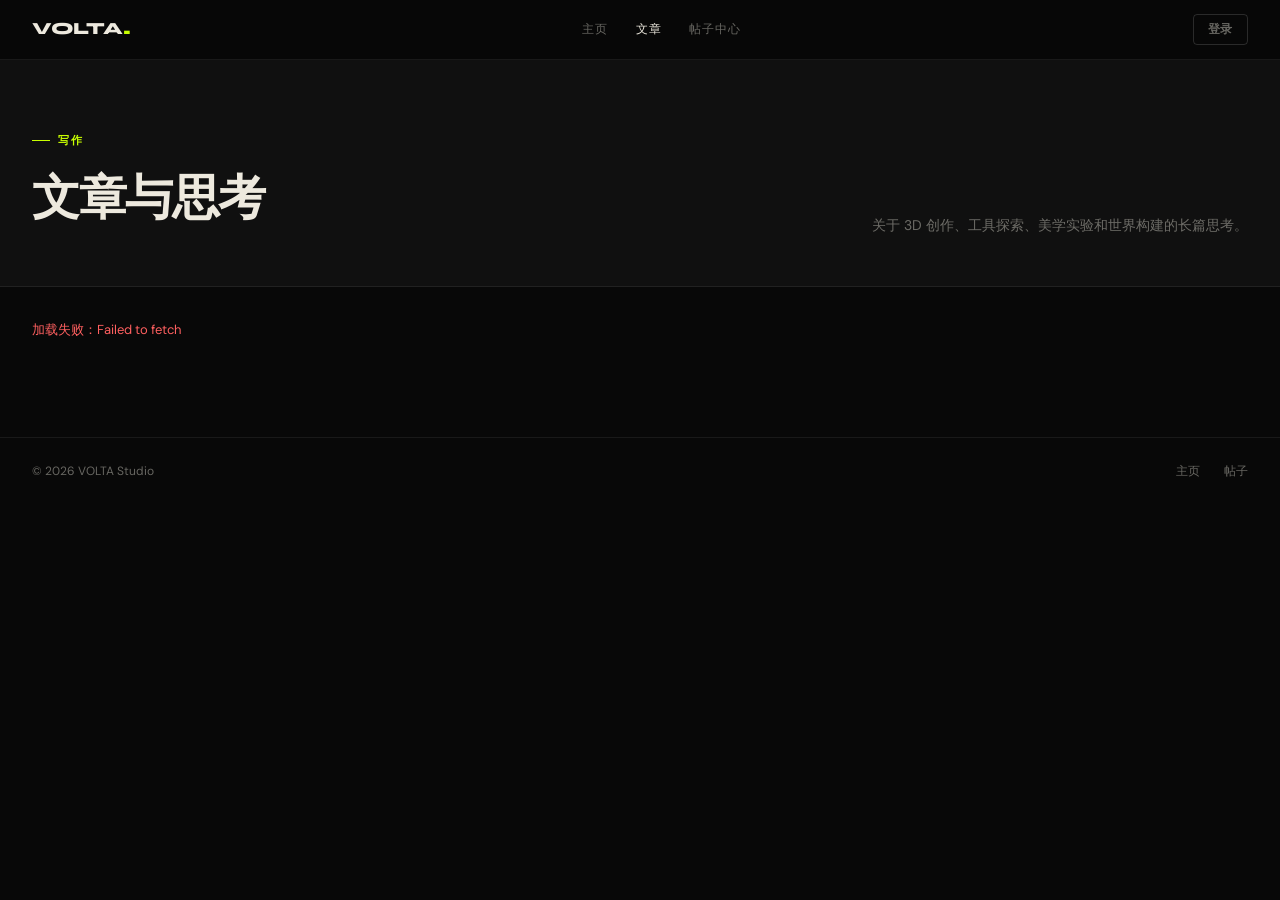
<file: article.html>
<!DOCTYPE html>
<html lang="zh">
<head>
<meta charset="UTF-8"><meta name="viewport" content="width=device-width,initial-scale=1.0">
<title>文章 · VOLTA</title>
<link rel="stylesheet" href="style.css">
<style>
body{padding-top:60px}
.art-header{max-width:760px;margin:0 auto;padding:3rem 2rem 2rem}
.art-header-meta{display:flex;align-items:center;gap:12px;flex-wrap:wrap;margin-bottom:1.5rem;font-size:12px;color:var(--muted)}
.art-header-title{font-family:var(--fh);font-size:clamp(2rem,5vw,3.5rem);font-weight:800;letter-spacing:-2px;line-height:1.05;margin-bottom:1rem}
.art-header-cover{max-width:1000px;margin:0 auto 0;padding:0 2rem}
.art-header-cover img{width:100%;height:auto;border-radius:var(--rl);display:block;max-height:500px;object-fit:cover}
.art-content{max-width:760px;margin:2.5rem auto 5rem;padding:0 2rem}

/* Editor mode */
.editor-bar{position:fixed;bottom:1.5rem;left:50%;transform:translateX(-50%);background:var(--bg2);border:1px solid var(--line2);border-radius:var(--rl);padding:.6rem 1rem;display:flex;align-items:center;gap:8px;z-index:100;box-shadow:0 8px 32px rgba(0,0,0,.5);white-space:nowrap}
.editor-bar-label{font-size:12px;color:var(--muted)}
.title-input{font-family:var(--fh);font-size:clamp(2rem,5vw,3.5rem);font-weight:800;letter-spacing:-2px;line-height:1.05;background:transparent;border:none;outline:none;color:var(--text);width:100%;border-bottom:1px solid var(--line);padding-bottom:.5rem;margin-bottom:1rem}
.title-input:focus{border-bottom-color:var(--acc)}
/* Tags edit */
.tags-edit{display:flex;align-items:center;gap:8px;flex-wrap:wrap}
/* Cover upload in editor */
.cover-upload{border:1px dashed var(--line2);border-radius:var(--rl);padding:1.5rem;text-align:center;cursor:pointer;transition:all .18s;color:var(--muted);font-size:13px;margin-bottom:1rem}
.cover-upload:hover{border-color:rgba(200,255,0,.4);background:rgba(200,255,0,.02)}
</style>
</head>
<body>
<nav class="nav">
  <a href="articles.html" class="nav-back">
    <svg viewBox="0 0 24 24" fill="none" stroke="currentColor" stroke-width="2"><path d="M19 12H5M12 19l-7-7 7-7"/></svg>
    文章列表
  </a>
  <div style="display:flex;align-items:center;gap:8px" id="navRight">
    <!-- populated by JS -->
  </div>
</nav>

<div id="pageContent" style="min-height:60vh">
  <div style="display:flex;align-items:center;justify-content:center;min-height:50vh;color:var(--muted);font-size:14px">加载中…</div>
</div>

<!-- Confirm -->
<div class="confirm-overlay" id="confirmOverlay">
  <div class="confirm-box">
    <div class="confirm-title" id="cTitle"></div>
    <p class="confirm-msg" id="cMsg"></p>
    <div class="confirm-actions">
      <button class="btn btn-ghost btn-sm" onclick="cResolve(false)">取消</button>
      <button class="btn btn-danger btn-sm" onclick="cResolve(true)">确认</button>
    </div>
  </div>
</div>

<script src="app.js"></script>
<script>
const params=new URLSearchParams(location.search);
const artId=params.get('id');
const editMode=params.get('edit')==='1'&&SB.isLoggedIn();
let _art=null;
let _blocks=[];   // working copy
let _coverFile=null;

initConfirm();

// ─────────────────────────────────────────────────────────────
// BLOCK EDITOR
// ─────────────────────────────────────────────────────────────
const BLOCK_TYPES=[
  {type:'paragraph',label:'段落'},
  {type:'heading1', label:'标题 H1'},
  {type:'heading2', label:'标题 H2'},
  {type:'heading3', label:'标题 H3'},
  {type:'quote',    label:'引用'},
  {type:'image',    label:'图片'},
  {type:'divider',  label:'分割线'},
];

function newBlock(type){
  return {id:Math.random().toString(36).slice(2),type,content:'',caption:''};
}

function renderEditor(){
  const art=_art;
  document.title=(art.title||'新文章')+' · 编辑 · VOLTA';

  // Nav right
  document.getElementById('navRight').innerHTML=`
    <select id="statusSel" class="fs" style="width:auto;font-size:12px;padding:5px 10px">
      <option value="draft" ${art.status==='draft'?'selected':''}>草稿</option>
      <option value="published" ${art.status==='published'?'selected':''}>已发布</option>
    </select>
    <button class="btn btn-ghost btn-sm" onclick="saveArticle(false)">保存</button>
    <button class="btn btn-acc btn-sm" onclick="saveArticle(true)">保存并预览</button>`;

  document.getElementById('pageContent').innerHTML=`
    <div class="art-header">
      <div class="art-header-meta">
        <span class="badge badge-draft" id="statusBadge">草稿</span>
        <span>${formatDate(art.created_at)}</span>
      </div>
      <input class="title-input" id="titleInput" value="${esc(art.title||'')}" placeholder="文章标题…" />
      <div class="tags-edit">
        <span style="font-size:11px;font-weight:600;letter-spacing:.1em;text-transform:uppercase;color:var(--muted)">标签</span>
        <input class="fi" id="tagsInput" value="${esc((art.tags||[]).join(', '))}" placeholder="标签（逗号分隔）" style="font-size:13px;padding:5px 10px;flex:1;min-width:0" />
      </div>
    </div>
    <div class="art-header-cover">
      ${art.cover_image?`<img id="coverPreview" src="${esc(art.cover_image)}" /><button class="btn btn-ghost btn-sm" style="margin-top:8px" onclick="removeCover()">移除封面图</button>`
        :`<div class="cover-upload" id="coverUpload" onclick="document.getElementById('coverInput').click()">点击上传封面图（可选）</div>`}
      <input type="file" id="coverInput" accept="image/*" style="display:none" onchange="setCover(this.files[0])" />
    </div>
    <div class="art-content">
      <div class="block-editor" id="blockEditor"></div>
      <div class="be-add-row" style="margin-top:16px">
        ${BLOCK_TYPES.map(t=>`<button class="be-add-btn" onclick="addBlock('${t.type}')">＋ ${t.label}</button>`).join('')}
      </div>
    </div>
    <div class="editor-bar">
      <span class="editor-bar-label">编辑模式</span>
      <button class="btn btn-ghost btn-sm" onclick="saveArticle(false)">保存草稿</button>
      <button class="btn btn-acc btn-sm" onclick="publishAndView()">发布 →</button>
    </div>`;

  renderBlocks();
}

function renderBlocks(){
  const el=document.getElementById('blockEditor');
  if(!el)return;
  el.innerHTML=_blocks.map((b,i)=>renderBlock(b,i)).join('');
  // Attach textarea auto-resize
  el.querySelectorAll('textarea.be-input').forEach(ta=>{
    ta.style.height='auto';
    ta.style.height=ta.scrollHeight+'px';
    ta.addEventListener('input',function(){this.style.height='auto';this.style.height=this.scrollHeight+'px';});
  });
}

function renderBlock(b,i){
  const controls=`
    <div class="be-controls">
      <button class="be-ctrl" onclick="moveBlock(${i},-1)" title="上移">↑</button>
      <button class="be-ctrl" onclick="moveBlock(${i},1)" title="下移">↓</button>
      <button class="be-ctrl danger" onclick="removeBlock(${i})" title="删除">✕</button>
    </div>`;
  if(b.type==='divider') return `<div class="be-block"><div class="be-divider-line"></div>${controls}</div>`;
  if(b.type==='image'){
    const imgEl=b.url
      ?`<div><img src="${esc(b.url)}" /><button class="btn btn-ghost btn-sm" style="margin-top:6px;font-size:11px" onclick="removeBlockImage(${i})">移除图片</button></div>`
      :`<div class="be-image-upload" onclick="document.getElementById('bi-${b.id}').click()">点击上传图片<br/><input type="file" id="bi-${b.id}" accept="image/*" style="display:none" onchange="uploadBlockImage(${i},this.files[0])" /></div>`;
    return `<div class="be-block">
      ${controls}
      <div class="be-image-block">
        ${imgEl}
        <input class="be-caption" value="${esc(b.caption||'')}" placeholder="图注（可选）" oninput="_blocks[${i}].caption=this.value" />
      </div>
    </div>`;
  }
  const cls={heading1:'h1',heading2:'h2',heading3:'h3',quote:'quote',paragraph:''}[b.type]||'';
  return `<div class="be-block">
    ${controls}
    <div class="be-input-wrap">
      <textarea class="be-input ${cls}" placeholder="${placeholderFor(b.type)}"
        oninput="_blocks[${i}].content=this.value;this.style.height='auto';this.style.height=this.scrollHeight+'px'"
        >${esc(b.content||'')}</textarea>
    </div>
  </div>`;
}

function placeholderFor(t){
  return {heading1:'大标题',heading2:'二级标题',heading3:'小标题',quote:'引用文字…',paragraph:'写点什么…'}[t]||'';
}

function addBlock(type){
  _blocks.push(newBlock(type));
  renderBlocks();
  // scroll to bottom
  const ed=document.getElementById('blockEditor');
  if(ed)ed.lastElementChild?.scrollIntoView({behavior:'smooth',block:'center'});
}
function removeBlock(i){ _blocks.splice(i,1); renderBlocks(); }
function moveBlock(i,d){
  const j=i+d;
  if(j<0||j>=_blocks.length)return;
  [_blocks[i],_blocks[j]]=[_blocks[j],_blocks[i]];
  renderBlocks();
}
function removeBlockImage(i){ _blocks[i].url=''; renderBlocks(); }
async function uploadBlockImage(i,file){
  if(!file)return;
  try{
    const url=await uploadImage(file);
    _blocks[i].url=url;
    renderBlocks();
    toast('图片已上传 ✓');
  }catch(e){toast('上传失败：'+e.message,'err');}
}

function setCover(file){
  _coverFile=file;
  const url=URL.createObjectURL(file);
  const wrap=document.querySelector('.art-header-cover');
  if(wrap) wrap.innerHTML=`<img id="coverPreview" src="${url}" /><button class="btn btn-ghost btn-sm" style="margin-top:8px" onclick="removeCover()">移除封面图</button>`;
}
function removeCover(){
  _coverFile=null;
  _art.cover_image=null;
  const wrap=document.querySelector('.art-header-cover');
  if(wrap) wrap.innerHTML=`<div class="cover-upload" id="coverUpload" onclick="document.getElementById('coverInput').click()">点击上传封面图（可选）</div><input type="file" id="coverInput" accept="image/*" style="display:none" onchange="setCover(this.files[0])" />`;
}

async function saveArticle(andView=false){
  const title=document.getElementById('titleInput')?.value.trim()||'';
  const tags=document.getElementById('tagsInput')?.value.split(/[,，]/).map(t=>t.trim()).filter(Boolean)||[];
  const status=document.getElementById('statusSel')?.value||'draft';
  let cover_image=_art.cover_image||null;
  if(_coverFile){
    try{cover_image=await uploadImage(_coverFile);_coverFile=null;}
    catch(e){toast('封面上传失败','err');}
  }
  try{
    await SB.updateArticle(artId,{title,tags,blocks:_blocks,status,cover_image});
    _art={..._art,title,tags,blocks:_blocks,status,cover_image};
    toast('已保存 ✓');
    document.title=(title||'无标题')+' · VOLTA';
    const badge=document.getElementById('statusBadge');
    if(badge){badge.textContent=status==='published'?'已发布':'草稿';badge.className='badge '+(status==='published'?'badge-pub':'badge-draft');}
    if(andView) location.href=`article.html?id=${artId}`;
  }catch(e){toast('保存失败：'+e.message,'err');}
}
async function publishAndView(){
  document.getElementById('statusSel').value='published';
  await saveArticle(true);
}

// ─────────────────────────────────────────────────────────────
// READER
// ─────────────────────────────────────────────────────────────
function renderReader(){
  const art=_art;
  document.title=(art.title||'文章')+' · VOLTA';
  const isAuth=SB.isLoggedIn();

  document.getElementById('navRight').innerHTML=isAuth?`
    <a href="article.html?id=${artId}&edit=1" class="btn btn-ghost btn-sm">编辑</a>
    <button class="btn btn-danger btn-sm" onclick="deleteThis()">删除</button>`:'';

  const blocks=art.blocks||[];
  const bodyHtml=blocks.map(b=>{
    if(b.type==='heading1')  return `<h1>${esc(b.content)}</h1>`;
    if(b.type==='heading2')  return `<h2>${esc(b.content)}</h2>`;
    if(b.type==='heading3')  return `<h3>${esc(b.content)}</h3>`;
    if(b.type==='paragraph') return b.content?`<p>${esc(b.content)}</p>`:'';
    if(b.type==='quote')     return `<blockquote><p>${esc(b.content)}</p></blockquote>`;
    if(b.type==='divider')   return `<hr>`;
    if(b.type==='image'&&b.url) return `<figure><img src="${esc(b.url)}" loading="lazy" />${b.caption?`<figcaption>${esc(b.caption)}</figcaption>`:''}</figure>`;
    return '';
  }).join('');

  document.getElementById('pageContent').innerHTML=`
    <div class="art-header">
      <div class="art-header-meta">
        <span>${formatDate(art.created_at)}</span>
        ${art.status==='draft'?'<span class="badge badge-draft">草稿</span>':''}
        ${(art.tags||[]).map(t=>`<span class="tag">${esc(t)}</span>`).join('')}
      </div>
      <h1 class="art-header-title">${esc(art.title)}</h1>
    </div>
    ${art.cover_image?`<div class="art-header-cover"><img src="${esc(art.cover_image)}" /></div>`:''}
    <div class="art-content article-body">${bodyHtml}</div>`;

  // Footer
  const foot=document.createElement('footer');
  foot.className='footer';foot.style.marginTop='4rem';
  foot.innerHTML=`<span class="footer-copy">© 2026 VOLTA Studio</span>
    <nav class="footer-links"><a href="articles.html">← 所有文章</a></nav>`;
  document.body.appendChild(foot);
}

async function deleteThis(){
  const ok=await confirm2('删除文章','确定删除这篇文章？此操作不可撤销。');
  if(!ok)return;
  try{await SB.deleteArticle(artId);location.href='articles.html';}
  catch(e){toast('删除失败','err');}
}

// ─────────────────────────────────────────────────────────────
// INIT
// ─────────────────────────────────────────────────────────────
async function init(){
  if(!artId){location.href='articles.html';return;}
  try{
    _art=await SB.getArticle(artId);
    if(!_art){document.getElementById('pageContent').innerHTML='<div style="padding:4rem;text-align:center;color:var(--muted)">文章未找到 <a href="articles.html" style="color:var(--acc)">返回列表</a></div>';return;}
    _blocks=Array.isArray(_art.blocks)?_art.blocks:[];
    if(editMode) renderEditor();
    else renderReader();
  }catch(e){
    document.getElementById('pageContent').innerHTML=`<div style="padding:4rem;text-align:center;color:#ff6060">加载失败：${e.message}</div>`;
  }
}
init();
</script>
</body>
</html>
</file>
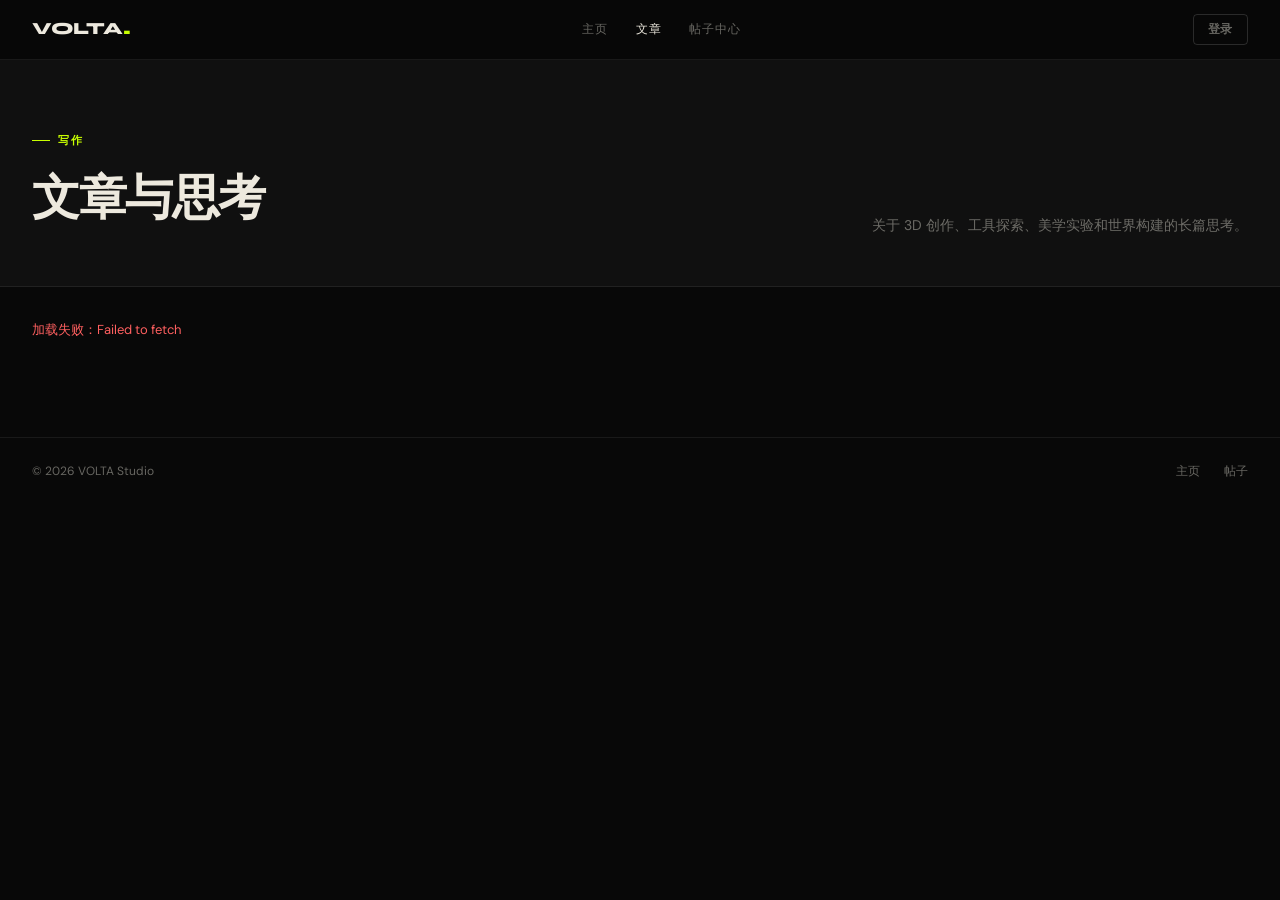
<file: articles.html>
<!DOCTYPE html>
<html lang="zh">
<head>
<meta charset="UTF-8"><meta name="viewport" content="width=device-width,initial-scale=1.0">
<title>文章 · VOLTA</title>
<link rel="stylesheet" href="style.css">
<style>
body{padding-top:60px}
.page-hero{padding:4rem 2rem 3rem;border-bottom:1px solid var(--line);background:var(--bg2)}
.page-hero-inner{max-width:1280px;margin:0 auto;display:flex;align-items:flex-end;justify-content:space-between;flex-wrap:wrap;gap:1.5rem}
.featured{max-width:1280px;margin:0 auto;padding:3rem 2rem 1rem}
.featured-label{font-size:11px;font-weight:600;letter-spacing:.2em;text-transform:uppercase;color:var(--acc);display:flex;align-items:center;gap:8px;margin-bottom:1.5rem}
.featured-label::before{content:'';width:18px;height:1px;background:currentColor}
.featured-card{display:grid;grid-template-columns:1fr 1fr;gap:0;border-radius:var(--rl);overflow:hidden;border:1px solid var(--line);text-decoration:none;color:inherit;transition:border-color .22s,transform .22s}
.featured-card:hover{border-color:var(--line2);transform:translateY(-2px)}
.featured-img{aspect-ratio:16/9;overflow:hidden;background:var(--bg3)}
.featured-img img{width:100%;height:100%;object-fit:cover}
.featured-img-ph{width:100%;height:100%;display:flex;align-items:center;justify-content:center}
.featured-img-ph svg{opacity:.08}
.featured-body{background:var(--bg2);padding:2rem;display:flex;flex-direction:column;justify-content:flex-end;gap:1rem}
.featured-title{font-family:var(--fh);font-size:clamp(1.4rem,2.5vw,2rem);font-weight:800;letter-spacing:-1px;line-height:1.15}
.featured-excerpt{font-size:14px;color:var(--muted);line-height:1.75}
.featured-meta{font-size:11px;color:var(--muted);display:flex;gap:12px}
.article-grid{max-width:1280px;margin:0 auto;padding:2rem;display:grid;grid-template-columns:repeat(auto-fill,minmax(280px,1fr));gap:18px}
/* Auth article actions */
.art-card{position:relative}
.art-card-actions{position:absolute;top:8px;right:8px;display:none;gap:6px;z-index:3}
body.is-auth .art-card:hover .art-card-actions{display:flex}
@media(max-width:700px){.featured-card{grid-template-columns:1fr}.featured-img{aspect-ratio:16/9}}
</style>
</head>
<body>
<nav class="nav">
  <a href="index.html" class="nav-logo">VOLTA<span class="dot">.</span></a>
  <div class="nav-links">
    <a href="index.html">主页</a>
    <a href="articles.html" class="active">文章</a>
    <a href="posts.html">帖子中心</a>
  </div>
  <div style="display:flex;align-items:center;gap:10px">
    <button class="btn btn-acc btn-sm auth-only" onclick="newArticle()">+ 写文章</button>
    <button class="nav-login-btn" id="authBtn" onclick="onAuthClick()">登录</button>
  </div>
</nav>

<div class="page-hero">
  <div class="page-hero-inner">
    <div>
      <div class="sh-label">写作</div>
      <h1 style="font-family:var(--fh);font-size:clamp(2rem,4vw,3rem);font-weight:800;letter-spacing:-1.5px">文章与思考</h1>
    </div>
    <p style="font-size:14px;color:var(--muted);max-width:380px;line-height:1.8">关于 3D 创作、工具探索、美学实验和世界构建的长篇思考。</p>
  </div>
</div>

<div class="featured" id="featured" style="display:none"></div>
<div class="article-grid" id="articleGrid">
  <div class="skeleton" style="height:300px;border-radius:10px"></div>
  <div class="skeleton" style="height:300px;border-radius:10px"></div>
  <div class="skeleton" style="height:300px;border-radius:10px"></div>
</div>

<!-- Login Modal -->
<div class="modal-overlay" id="loginModal">
  <div class="modal" style="max-width:380px">
    <div class="modal-head"><span class="modal-title">登录</span><button class="modal-close" onclick="closeModal('loginModal')">✕</button></div>
    <div class="fg"><label class="fl">邮箱</label><input class="fi" id="loginEmail" type="email" /></div>
    <div class="fg"><label class="fl">密码</label><input class="fi" id="loginPwd" type="password" /></div>
    <div id="loginErr" style="font-size:13px;color:#ff6060;display:none;margin-bottom:.5rem"></div>
    <div class="modal-foot">
      <button class="btn btn-ghost btn-sm" onclick="closeModal('loginModal')">取消</button>
      <button class="btn btn-acc btn-sm" id="loginBtn" onclick="doLogin()">登录</button>
    </div>
  </div>
</div>

<!-- Confirm -->
<div class="confirm-overlay" id="confirmOverlay">
  <div class="confirm-box">
    <div class="confirm-title" id="cTitle"></div>
    <p class="confirm-msg" id="cMsg"></p>
    <div class="confirm-actions">
      <button class="btn btn-ghost btn-sm" onclick="cResolve(false)">取消</button>
      <button class="btn btn-danger btn-sm" onclick="cResolve(true)">删除</button>
    </div>
  </div>
</div>

<footer class="footer" style="margin-top:4rem">
  <span class="footer-copy">© 2026 VOLTA Studio</span>
  <nav class="footer-links"><a href="index.html">主页</a><a href="posts.html">帖子</a></nav>
</footer>

<script src="app.js"></script>
<script>
function closeModal(id){document.getElementById(id).classList.remove('open')}
function openModal(id){document.getElementById(id).classList.add('open')}
document.getElementById('loginModal').addEventListener('click',e=>{if(e.target.id==='loginModal')closeModal('loginModal')});
initConfirm();
applyAuthUI();
document.getElementById('authBtn').textContent=SB.isLoggedIn()?'登出':'登录';

function onAuthClick(){
  if(SB.isLoggedIn()){SB.signOut();applyAuthUI();document.getElementById('authBtn').textContent='登录';toast('已登出');load();}
  else openModal('loginModal');
}
async function doLogin(){
  const btn=document.getElementById('loginBtn'),errEl=document.getElementById('loginErr');
  const email=document.getElementById('loginEmail').value.trim(),pwd=document.getElementById('loginPwd').value;
  errEl.style.display='none';
  if(!email||!pwd){errEl.textContent='请填写邮箱和密码';errEl.style.display='block';return;}
  btn.textContent='登录中…';btn.disabled=true;
  try{await SB.signIn(email,pwd);closeModal('loginModal');applyAuthUI();document.getElementById('authBtn').textContent='登出';toast('登录成功 ✓');load();}
  catch(e){errEl.textContent='邮箱或密码错误';errEl.style.display='block';}
  btn.textContent='登录';btn.disabled=false;
}
document.getElementById('loginPwd').addEventListener('keydown',e=>{if(e.key==='Enter')doLogin()});

function newArticle(){
  // 创建草稿文章，跳转到编辑页
  SB.addArticle({title:'新文章',blocks:[],status:'draft'}).then(art=>{
    if(art) location.href=`article.html?id=${art.id}&edit=1`;
  }).catch(e=>toast('创建失败：'+e.message,'err'));
}

function excerpt(blocks,len=120){
  for(const b of blocks){
    if(b.type==='paragraph'&&b.content){
      return b.content.length>len?b.content.slice(0,len)+'…':b.content;
    }
  }
  return '';
}

async function deleteArticle(id,e){
  e.preventDefault();e.stopPropagation();
  const ok=await confirm2('删除文章','确定删除这篇文章？此操作不可撤销。');
  if(!ok)return;
  try{await SB.deleteArticle(id);toast('已删除');load();}
  catch(e){toast('删除失败','err');}
}

async function load(){
  const isAuth=SB.isLoggedIn();
  const grid=document.getElementById('articleGrid');
  const featEl=document.getElementById('featured');
  try{
    const articles=await SB.getArticles(!isAuth);
    if(!articles.length){
      grid.innerHTML=`<div class="empty-state" style="grid-column:1/-1"><p>还没有发布文章${isAuth?'，点击「写文章」开始创作':''}</p></div>`;
      featEl.style.display='none';return;
    }
    // Featured = first article
    const [first,...rest]=articles;
    const fImg=first.cover_image;
    featEl.style.display='block';
    featEl.innerHTML=`
      <div class="featured-label">精选</div>
      <a class="featured-card" href="article.html?id=${first.id}">
        <div class="featured-img">${fImg?`<img src="${esc(fImg)}" loading="lazy">`:`<div class="featured-img-ph"><svg width="60" height="60" viewBox="0 0 24 24" fill="none" stroke="white" stroke-width="1"><rect x="3" y="3" width="18" height="18" rx="2"/><circle cx="8.5" cy="8.5" r="1.5"/><path d="M21 15l-5-5L5 21"/></svg></div>`}</div>
        <div class="featured-body">
          ${isAuth?`<div style="display:flex;gap:6px;margin-bottom:.5rem">
            <a href="article.html?id=${first.id}&edit=1" class="btn btn-ghost btn-sm" onclick="event.stopPropagation()">编辑</a>
            <button class="btn btn-danger btn-sm" onclick="deleteArticle('${first.id}',event)">删除</button>
          </div>`:''}
          <div class="featured-meta"><span>${formatDate(first.created_at)}</span>${first.status==='draft'?'<span class="badge badge-draft">草稿</span>':''}</div>
          <div class="featured-title">${esc(first.title)}</div>
          <p class="featured-excerpt">${esc(excerpt(first.blocks||[]))}</p>
          <div style="display:flex;gap:6px;flex-wrap:wrap">${(first.tags||[]).map(t=>`<span class="tag">${esc(t)}</span>`).join('')}</div>
        </div>
      </a>`;

    grid.innerHTML=rest.map(a=>{
      const ex=excerpt(a.blocks||[]);
      const cover=a.cover_image;
      return `<a class="art-card card" href="article.html?id=${a.id}" style="text-decoration:none;color:inherit;display:flex;flex-direction:column">
        ${isAuth?`<div class="art-card-actions" onclick="event.preventDefault();event.stopPropagation()">
          <a href="article.html?id=${a.id}&edit=1" class="btn btn-ghost btn-sm btn-icon" title="编辑">
            <svg width="12" height="12" viewBox="0 0 24 24" fill="none" stroke="currentColor" stroke-width="2"><path d="M11 4H4a2 2 0 0 0-2 2v14a2 2 0 0 0 2 2h14a2 2 0 0 0 2-2v-7"/><path d="M18.5 2.5a2.121 2.121 0 0 1 3 3L12 15l-4 1 1-4z"/></svg>
          </a>
          <button class="btn btn-danger btn-sm btn-icon" onclick="deleteArticle('${a.id}',event)" title="删除">
            <svg width="12" height="12" viewBox="0 0 24 24" fill="none" stroke="currentColor" stroke-width="2"><polyline points="3 6 5 6 21 6"/><path d="M19 6l-1 14H6L5 6"/><path d="M10 11v6M14 11v6"/><path d="M9 6V4h6v2"/></svg>
          </button>
        </div>`:''}
        <div class="art-cover">${cover?`<img src="${esc(cover)}" loading="lazy">`:`<div class="art-cover-ph"><svg width="48" height="48" viewBox="0 0 24 24" fill="none" stroke="white" stroke-width="1"><rect x="3" y="3" width="18" height="18" rx="2"/><circle cx="8.5" cy="8.5" r="1.5"/><path d="M21 15l-5-5L5 21"/></svg></div>`}</div>
        <div class="art-body">
          <div class="art-meta"><span>${formatDate(a.created_at)}</span>${a.status==='draft'?'<span class="badge badge-draft">草稿</span>':''}</div>
          <div class="art-title">${esc(a.title)}</div>
          ${ex?`<p class="art-excerpt">${esc(ex)}</p>`:''}
          <div style="display:flex;gap:5px;flex-wrap:wrap;margin-top:auto;padding-top:.5rem">${(a.tags||[]).map(t=>`<span class="tag">${esc(t)}</span>`).join('')}</div>
        </div>
      </a>`;
    }).join('');
  }catch(e){grid.innerHTML=`<div style="color:#ff6060;font-size:13px">加载失败：${e.message}</div>`;}
}

load();
</script>
</body>
</html>
</file>
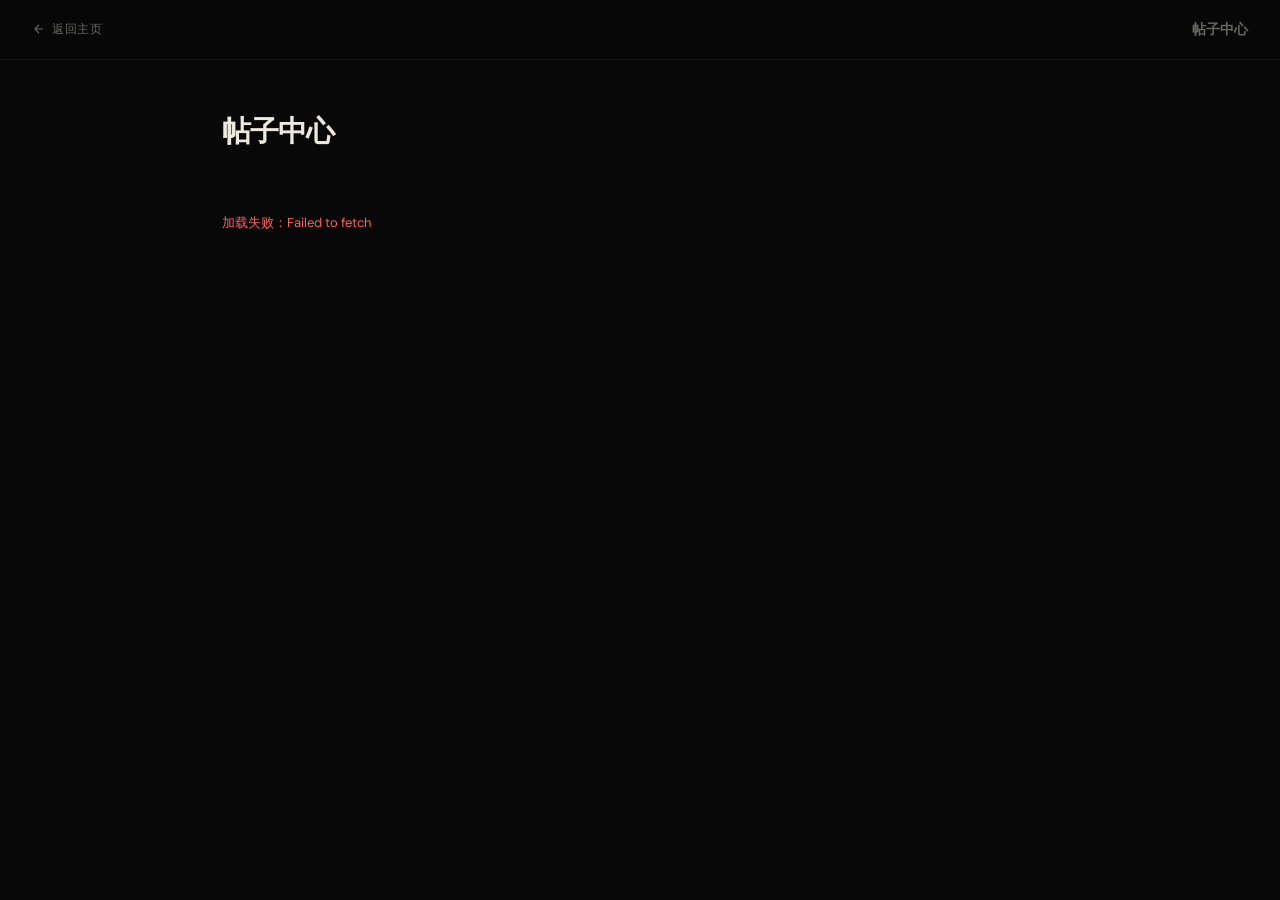
<file: posts.html>
<!DOCTYPE html>
<html lang="zh">
<head>
<meta charset="UTF-8"><meta name="viewport" content="width=device-width,initial-scale=1.0">
<title>帖子中心 · VOLTA</title>
<link rel="stylesheet" href="style.css">
<style>
body{padding-top:60px}
.page-wrap{max-width:900px;margin:0 auto;padding:3rem 2rem}
.top-bar{display:flex;align-items:center;justify-content:space-between;margin-bottom:2rem;flex-wrap:wrap;gap:1rem}
.top-bar h1{font-family:var(--fh);font-size:1.8rem;font-weight:800;letter-spacing:-1px}
.filter-bar{display:flex;gap:8px;margin-bottom:1.5rem;flex-wrap:wrap}
.fb{font-size:11px;font-weight:600;letter-spacing:.08em;text-transform:uppercase;padding:5px 12px;border-radius:100px;border:1px solid var(--line2);color:var(--muted);cursor:pointer;transition:all .18s}
.fb:hover{color:var(--text);border-color:var(--line3)}
.fb.on{background:var(--acc);color:#000;border-color:var(--acc)}
/* Post row */
.post-row{background:var(--bg2);border:1px solid var(--line);border-radius:var(--rl);overflow:hidden;margin-bottom:10px;transition:border-color .2s}
.post-row.editing{border-color:var(--line3)}
.post-row-head{display:flex;align-items:center;gap:12px;padding:.9rem 1.1rem;cursor:pointer;user-select:none}
.post-row-head:hover{background:rgba(255,255,255,.02)}
.post-thumb{width:60px;height:45px;border-radius:var(--r);object-fit:cover;background:var(--bg3);flex-shrink:0}
.post-thumb-ph{width:60px;height:45px;border-radius:var(--r);background:var(--bg3);display:flex;align-items:center;justify-content:center;flex-shrink:0}
.post-info{flex:1;min-width:0}
.post-row-title{font-family:var(--fh);font-size:14px;font-weight:700;white-space:nowrap;overflow:hidden;text-overflow:ellipsis}
.post-row-meta{font-size:11px;color:var(--muted);margin-top:2px;display:flex;gap:10px;flex-wrap:wrap}
.post-row-actions{display:flex;gap:6px;flex-shrink:0}
/* Edit panel */
.edit-panel{display:none;border-top:1px solid var(--line);padding:1.25rem}
.edit-panel.open{display:block}
/* Image editor */
.img-editor{display:flex;flex-wrap:wrap;gap:8px;margin-top:8px;margin-bottom:8px}
.img-slot{position:relative;width:80px;height:60px;border-radius:var(--r);border:1px solid var(--line2);overflow:hidden;background:var(--bg3);flex-shrink:0;cursor:grab}
.img-slot img{width:100%;height:100%;object-fit:cover;display:block}
.img-slot .rm{position:absolute;top:2px;right:2px;width:16px;height:16px;border-radius:50%;background:rgba(0,0,0,.78);color:#fff;font-size:9px;display:flex;align-items:center;justify-content:center;cursor:pointer;z-index:2}
.img-slot.new-img{outline:2px solid var(--acc)}
.img-add-btn{width:80px;height:60px;border-radius:var(--r);border:1px dashed var(--line2);display:flex;align-items:center;justify-content:center;cursor:pointer;flex-shrink:0;color:var(--muted);font-size:20px;transition:all .18s}
.img-add-btn:hover{border-color:rgba(200,255,0,.4);color:var(--acc)}
/* Checkbox group */
.check-group{display:flex;align-items:center;gap:16px;flex-wrap:wrap}
.check-row{display:flex;align-items:center;gap:6px;font-size:13px;cursor:pointer}
.check-row input{accent-color:var(--acc);width:15px;height:15px;cursor:pointer}
</style>
</head>
<body>
<nav class="nav">
  <a href="index.html" class="nav-back">
    <svg viewBox="0 0 24 24" fill="none" stroke="currentColor" stroke-width="2"><path d="M19 12H5M12 19l-7-7 7-7"/></svg>
    返回主页
  </a>
  <span style="font-family:var(--fh);font-size:14px;font-weight:700;color:var(--muted)">帖子中心</span>
  <button class="btn btn-acc btn-sm auth-only" id="newPostBtn" onclick="openNew()">+ 新建帖子</button>
</nav>

<div class="page-wrap">
  <div class="top-bar">
    <h1>帖子中心</h1>
    <div style="font-size:13px;color:var(--muted)" id="postCount"></div>
  </div>
  <div class="filter-bar" id="filterBar"></div>
  <div id="postList"><div style="color:var(--muted);font-size:14px">加载中…</div></div>
</div>

<!-- New Post Modal -->
<div class="modal-overlay" id="newModal">
  <div class="modal">
    <div class="modal-head">
      <span class="modal-title">新建帖子</span>
      <button class="modal-close" onclick="closeModal('newModal')">✕</button>
    </div>
    <div class="fg"><label class="fl">标题</label><input class="fi" id="nmTitle" placeholder="标题…" /></div>
    <div class="fg"><label class="fl">内容</label><textarea class="ft" id="nmContent" placeholder="描述…"></textarea></div>
    <div class="fg">
      <label class="fl">图片</label>
      <div class="upload-zone" id="nmZone">
        <svg width="24" height="24" viewBox="0 0 24 24" fill="none" stroke="currentColor" stroke-width="1.5" style="color:var(--muted);margin:0 auto"><rect x="3" y="3" width="18" height="18" rx="2"/><circle cx="8.5" cy="8.5" r="1.5"/><path d="M21 15l-5-5L5 21"/></svg>
        <p>点击或拖拽上传</p>
        <input type="file" id="nmImg" multiple accept="image/*" style="display:none" />
      </div>
      <div class="upload-previews" id="nmPreviews"></div>
    </div>
    <div class="fg"><label class="fl">标签</label><input class="fi" id="nmTags" placeholder="建筑, Blender…" /></div>
    <div class="fg">
      <label class="fl">归属</label>
      <label class="check-row" style="margin-bottom:8px"><input type="checkbox" id="nmGallery" checked /> 显示在主页画廊</label>
      <select class="fs" id="nmProj" style="margin-bottom:6px"><option value="">— 不归属项目 —</option></select>
      <select class="fs" id="nmSp"><option value="">— 不归属子项目 —</option></select>
    </div>
    <div class="modal-foot">
      <button class="btn btn-ghost btn-sm" onclick="closeModal('newModal')">取消</button>
      <button class="btn btn-acc btn-sm" id="nmSubmit" onclick="submitNew()">发布</button>
    </div>
  </div>
</div>

<!-- Confirm -->
<div class="confirm-overlay" id="confirmOverlay">
  <div class="confirm-box">
    <div class="confirm-title" id="cTitle"></div>
    <p class="confirm-msg" id="cMsg"></p>
    <div class="confirm-actions">
      <button class="btn btn-ghost btn-sm" onclick="cResolve(false)">取消</button>
      <button class="btn btn-danger btn-sm" onclick="cResolve(true)">删除</button>
    </div>
  </div>
</div>

<script src="app.js"></script>
<script>
let _posts=[], _projects=[], _filter='all';
const newUp=makeUploader();

function closeModal(id){document.getElementById(id).classList.remove('open')}
function openModal(id){document.getElementById(id).classList.add('open')}
document.getElementById('newModal').addEventListener('click',e=>{if(e.target.id==='newModal')closeModal('newModal')});
initConfirm();
applyAuthUI();

// ── Filters ──
function renderFilterBar(){
  const counts={all:_posts.length,gallery:0,project:0,none:0};
  _posts.forEach(p=>{
    if(p.show_in_gallery)counts.gallery++;
    if(p.project_id)counts.project++;
    if(!p.show_in_gallery&&!p.project_id)counts.none++;
  });
  const tabs=[
    {k:'all',l:'全部'},
    {k:'gallery',l:'画廊'},
    {k:'project',l:'项目记录'},
    {k:'none',l:'仅存档'},
  ];
  document.getElementById('filterBar').innerHTML=tabs.map(t=>
    `<button class="fb ${_filter===t.k?'on':''}" onclick="setFilter('${t.k}')">${t.l} <span style="opacity:.6">${counts[t.k]}</span></button>`
  ).join('');
}
function setFilter(f){_filter=f;renderFilterBar();renderList();}

// ── Render list ──
function renderList(){
  const isAuth=SB.isLoggedIn();
  let posts=_posts;
  if(_filter==='gallery')  posts=_posts.filter(p=>p.show_in_gallery);
  if(_filter==='project')  posts=_posts.filter(p=>!!p.project_id);
  if(_filter==='none')     posts=_posts.filter(p=>!p.show_in_gallery&&!p.project_id);
  document.getElementById('postCount').textContent=`共 ${posts.length} 条`;

  if(!posts.length){
    document.getElementById('postList').innerHTML=`<div class="empty-state"><p>暂无帖子</p></div>`;
    return;
  }
  document.getElementById('postList').innerHTML=posts.map(p=>{
    const proj=_projects.find(j=>j.id===p.project_id);
    const sp=proj?.sub_projects?.find(s=>s.id===p.sub_project_id);
    const thumb=p.images&&p.images[0]
      ?`<img class="post-thumb" src="${esc(p.images[0])}" />`
      :`<div class="post-thumb-ph"><svg width="20" height="20" viewBox="0 0 24 24" fill="none" stroke="currentColor" stroke-width="1.5" style="opacity:.2"><rect x="3" y="3" width="18" height="18" rx="2"/><circle cx="8.5" cy="8.5" r="1.5"/><path d="M21 15l-5-5L5 21"/></svg></div>`;
    const labels=[];
    if(p.show_in_gallery) labels.push('<span class="badge badge-active">画廊</span>');
    if(proj) labels.push(`<span style="font-size:11px;color:${proj.color}">${esc(proj.name)}${sp?' › '+esc(sp.name):''}</span>`);
    return `<div class="post-row" id="row-${p.id}">
      <div class="post-row-head" onclick="toggleEdit('${p.id}')">
        ${thumb}
        <div class="post-info">
          <div class="post-row-title">${esc(p.title||'（无标题）')}</div>
          <div class="post-row-meta">
            <span>${formatDate(p.created_at)}</span>
            <span>${(p.images||[]).length} 张图</span>
            ${labels.join('')}
          </div>
        </div>
        ${isAuth?`<div class="post-row-actions" onclick="event.stopPropagation()">
          <button class="btn btn-danger btn-sm btn-icon" onclick="deletePost('${p.id}')" title="删除">
            <svg width="12" height="12" viewBox="0 0 24 24" fill="none" stroke="currentColor" stroke-width="2"><polyline points="3 6 5 6 21 6"/><path d="M19 6l-1 14H6L5 6"/><path d="M10 11v6M14 11v6"/><path d="M9 6V4h6v2"/></svg>
          </button>
        </div>`:''}
      </div>
      <div class="edit-panel" id="panel-${p.id}"></div>
    </div>`;
  }).join('');
}

// ── Toggle edit panel ──
const _openPanels=new Set();
function toggleEdit(id){
  const panel=document.getElementById(`panel-${id}`);
  const row=document.getElementById(`row-${id}`);
  if(_openPanels.has(id)){
    panel.classList.remove('open');row.classList.remove('editing');
    _openPanels.delete(id);
  } else {
    _openPanels.add(id);
    panel.classList.add('open');row.classList.add('editing');
    renderEditPanel(id);
  }
}

// ── Edit panel ──
const _imgEditors={};
function renderEditPanel(id){
  const p=_posts.find(x=>x.id===id);if(!p)return;
  const panel=document.getElementById(`panel-${id}`);
  const proj=_projects.find(j=>j.id===p.project_id);
  const spOpts=(proj?.sub_projects||[]).map(s=>`<option value="${s.id}" ${s.id===p.sub_project_id?'selected':''}>${esc(s.name)}</option>`).join('');
  panel.innerHTML=`
    <div class="fg"><label class="fl">标题</label><input class="fi" id="et-title-${id}" value="${esc(p.title||'')}" /></div>
    <div class="fg"><label class="fl">内容</label><textarea class="ft" id="et-content-${id}" style="min-height:80px">${esc(p.content||'')}</textarea></div>
    <div class="fg">
      <label class="fl">图片 <span style="color:var(--muted);font-weight:400;font-size:10px">· 第一张为画廊封面 · 绿色边框=新上传待保存</span></label>
      <div class="img-editor" id="ie-${id}"></div>
      <div class="img-add-btn" onclick="document.getElementById('ie-input-${id}').click()" title="添加图片">＋</div>
      <input type="file" id="ie-input-${id}" multiple accept="image/*" style="display:none" onchange="ieAddFiles('${id}',this.files);this.value=''" />
    </div>
    <div class="fg"><label class="fl">标签</label><input class="fi" id="et-tags-${id}" value="${esc((p.tags||[]).join(', '))}" /></div>
    <div class="fg">
      <label class="fl">归属</label>
      <div class="check-group" style="margin-bottom:8px">
        <label class="check-row"><input type="checkbox" id="et-gallery-${id}" ${p.show_in_gallery?'checked':''} /> 显示在主页画廊</label>
      </div>
      <select class="fs" id="et-proj-${id}" onchange="etProjChange('${id}')" style="margin-bottom:6px">
        <option value="">— 不归属项目 —</option>
        ${_projects.map(j=>`<option value="${j.id}" ${j.id===p.project_id?'selected':''}>${esc(j.name)}</option>`).join('')}
      </select>
      <select class="fs" id="et-sp-${id}">
        <option value="">— 不归属子项目 —</option>${spOpts}
      </select>
    </div>
    <div style="display:flex;gap:8px;justify-content:flex-end">
      <button class="btn btn-ghost btn-sm" onclick="toggleEdit('${id}')">取消</button>
      <button class="btn btn-acc btn-sm" id="et-save-${id}" onclick="savePost('${id}')">保存</button>
    </div>`;
  // Init image editor
  _imgEditors[id]=makeImageEditor(document.getElementById(`ie-${id}`), p.images||[]);
}

function etProjChange(id){
  const projId=document.getElementById(`et-proj-${id}`).value;
  const proj=_projects.find(j=>j.id===projId);
  document.getElementById(`et-sp-${id}`).innerHTML='<option value="">— 不归属子项目 —</option>'+
    ((proj?.sub_projects||[]).map(s=>`<option value="${s.id}">${esc(s.name)}</option>`).join(''));
}

function ieAddFiles(id,fileList){
  const ed=_imgEditors[id];if(ed)ed.addFiles(fileList);
}

async function savePost(id){
  const btn=document.getElementById(`et-save-${id}`);
  btn.textContent='保存中…';btn.disabled=true;
  try{
    const ed=_imgEditors[id];
    btn.textContent='上传图片…';
    const images=ed?await ed.getImages():[];
    const title=document.getElementById(`et-title-${id}`).value.trim();
    const content=document.getElementById(`et-content-${id}`).value.trim();
    const tags=document.getElementById(`et-tags-${id}`).value.split(/[,，]/).map(t=>t.trim()).filter(Boolean);
    const showInGallery=document.getElementById(`et-gallery-${id}`).checked;
    const projectId=document.getElementById(`et-proj-${id}`).value||null;
    const subProjectId=document.getElementById(`et-sp-${id}`).value||null;
    btn.textContent='保存中…';
    await SB.updatePost(id,{title,content,tags,images,show_in_gallery:showInGallery,project_id:projectId,sub_project_id:subProjectId});
    toast('已保存 ✓');
    // refresh
    const updated=await SB.getPost(id);
    const idx=_posts.findIndex(p=>p.id===id);
    if(idx>=0&&updated)_posts[idx]=updated;
    _openPanels.delete(id);
    renderFilterBar();renderList();
    // re-open
    setTimeout(()=>{toggleEdit(id);},50);
  }catch(e){toast('保存失败：'+e.message,'err');}
  btn.textContent='保存';btn.disabled=false;
}

async function deletePost(id){
  const ok=await confirm2('删除帖子','确定删除这条帖子？此操作不可撤销。');
  if(!ok)return;
  try{
    await SB.deletePost(id);toast('已删除');
    _posts=_posts.filter(p=>p.id!==id);
    _openPanels.delete(id);
    renderFilterBar();renderList();
  }catch(e){toast('删除失败','err');}
}

// ── New Post ──
function openNew(){
  newUp.reset(document.getElementById('nmPreviews'));
  ['nmTitle','nmContent','nmTags'].forEach(id=>document.getElementById(id).value='');
  document.getElementById('nmGallery').checked=true;
  document.getElementById('nmProj').innerHTML='<option value="">— 不归属项目 —</option>'+
    _projects.map(p=>`<option value="${p.id}">${esc(p.name)}</option>`).join('');
  document.getElementById('nmSp').innerHTML='<option value="">— 不归属子项目 —</option>';
  document.getElementById('nmProj').onchange=()=>{
    const proj=_projects.find(p=>p.id===document.getElementById('nmProj').value);
    document.getElementById('nmSp').innerHTML='<option value="">— 不归属子项目 —</option>'+
      ((proj?.sub_projects||[]).map(s=>`<option value="${s.id}">${esc(s.name)}</option>`).join(''));
  };
  openModal('newModal');
}
async function submitNew(){
  const btn=document.getElementById('nmSubmit');btn.disabled=true;
  try{
    const files=newUp.getFiles();
    let urls=[];
    if(files.length){btn.textContent='上传图片…';urls=await uploadImages(files);}
    btn.textContent='发布中…';
    const title=document.getElementById('nmTitle').value.trim();
    if(!title){toast('请填写标题','err');btn.textContent='发布';btn.disabled=false;return;}
    const post=await SB.addPost({
      title,
      content:document.getElementById('nmContent').value.trim(),
      tags:document.getElementById('nmTags').value.split(/[,，]/).map(t=>t.trim()).filter(Boolean),
      images:urls,
      showInGallery:document.getElementById('nmGallery').checked,
      projectId:document.getElementById('nmProj').value||null,
      subProjectId:document.getElementById('nmSp').value||null,
    });
    closeModal('newModal');toast('发布成功 ✓');
    if(post)_posts.unshift(post);
    renderFilterBar();renderList();
    // Check if ?edit= param should auto-open
    if(post)setTimeout(()=>toggleEdit(post.id),100);
  }catch(e){toast('发布失败：'+e.message,'err');}
  btn.textContent='发布';btn.disabled=false;
}

async function init(){
  // Check for ?edit= URL param
  const params=new URLSearchParams(location.search);
  const editId=params.get('edit');
  try{
    [_posts,_projects]=await Promise.all([SB.getPosts({}),SB.getProjects()]);
    renderFilterBar();renderList();
    if(editId){
      // scroll to and open that post
      setTimeout(()=>{
        const row=document.getElementById(`row-${editId}`);
        if(row){row.scrollIntoView({behavior:'smooth',block:'center'});toggleEdit(editId);}
      },200);
    }
  }catch(e){document.getElementById('postList').innerHTML=`<div style="color:#ff6060;font-size:13px">加载失败：${e.message}</div>`;}
}

newUp.mount(document.getElementById('nmZone'),document.getElementById('nmImg'),document.getElementById('nmPreviews'));
init();
</script>
</body>
</html>
</file>
<file: style.css>
@import url('https://fonts.googleapis.com/css2?family=Syne:wght@400;600;700;800&family=DM+Sans:ital,opsz,wght@0,9..40,300;0,9..40,400;0,9..40,500;1,9..40,300&display=swap');

:root {
  --bg:   #080808; --bg2: #101010; --bg3: #181818; --bg4: #222;
  --line: rgba(255,255,255,.07); --line2: rgba(255,255,255,.14); --line3: rgba(255,255,255,.24);
  --text: #ede9de; --muted: rgba(237,233,222,.42); --mut2: rgba(237,233,222,.65);
  --acc: #c8ff00; --acc2: #ff6b35;
  --r: 4px; --rl: 10px;
  --fh: 'Syne', sans-serif; --fb: 'DM Sans', sans-serif;
}
*,*::before,*::after{box-sizing:border-box;margin:0;padding:0}
html{scroll-behavior:smooth}
body{background:var(--bg);color:var(--text);font-family:var(--fb);font-size:15px;line-height:1.65;overflow-x:hidden;-webkit-font-smoothing:antialiased}
a{color:inherit;text-decoration:none}
button{cursor:pointer;border:none;background:none;font-family:inherit;color:inherit}
img{display:block;max-width:100%}
::-webkit-scrollbar{width:5px}
::-webkit-scrollbar-track{background:var(--bg)}
::-webkit-scrollbar-thumb{background:var(--bg4);border-radius:3px}

/* ── Nav ── */
.nav{position:fixed;top:0;left:0;right:0;z-index:50;height:60px;padding:0 2rem;display:flex;align-items:center;justify-content:space-between;background:rgba(8,8,8,.9);backdrop-filter:blur(14px);border-bottom:1px solid var(--line)}
.nav-logo{font-family:var(--fh);font-size:17px;font-weight:800;letter-spacing:-.3px}
.nav-logo .dot{color:var(--acc);font-size:22px;line-height:1}
.nav-links{display:flex;align-items:center;gap:1.75rem}
.nav-links a{font-size:12px;font-weight:500;letter-spacing:.06em;text-transform:uppercase;color:var(--muted);transition:color .18s}
.nav-links a:hover,.nav-links a.active{color:var(--text)}
.nav-back{display:flex;align-items:center;gap:6px;font-size:12px;font-weight:500;letter-spacing:.06em;text-transform:uppercase;color:var(--muted);transition:color .18s}
.nav-back:hover{color:var(--text)}
.nav-back svg{width:14px;height:14px}
.nav-login-btn{font-size:12px;font-weight:600;letter-spacing:.06em;text-transform:uppercase;color:var(--muted);border:1px solid var(--line2);padding:6px 14px;border-radius:var(--r);transition:all .18s;cursor:pointer}
.nav-login-btn:hover{color:var(--text);border-color:var(--line3)}

/* ── Auth visibility ── */
.auth-only{display:none!important}
body.is-auth .auth-only{display:flex!important}
.auth-only-block{display:none!important}
body.is-auth .auth-only-block{display:block!important}

/* ── Buttons ── */
.btn{display:inline-flex;align-items:center;gap:7px;font-family:var(--fh);font-size:12px;font-weight:700;letter-spacing:.06em;text-transform:uppercase;padding:9px 18px;border-radius:var(--r);transition:all .18s;white-space:nowrap;cursor:pointer;border:none}
.btn-acc{background:var(--acc);color:#000}
.btn-acc:hover{opacity:.88;transform:translateY(-1px)}
.btn-ghost{background:transparent;color:var(--mut2);border:1px solid var(--line2)}
.btn-ghost:hover{color:var(--text);border-color:var(--line3);background:var(--bg3)}
.btn-danger{background:rgba(255,60,60,.1);color:#ff6060;border:1px solid rgba(255,60,60,.2)}
.btn-danger:hover{background:rgba(255,60,60,.2)}
.btn-sm{padding:6px 14px;font-size:11px}
.btn-icon{padding:7px}

/* ── Layout ── */
.section{padding:5rem 2rem}
.container{max-width:1280px;margin:0 auto}
.sh{margin-bottom:2.5rem}
.sh-label{display:inline-flex;align-items:center;gap:8px;font-size:11px;font-weight:600;letter-spacing:.2em;text-transform:uppercase;color:var(--acc);margin-bottom:.6rem}
.sh-label::before{content:'';width:18px;height:1px;background:currentColor}
.sh-row{display:flex;align-items:flex-end;justify-content:space-between;flex-wrap:wrap;gap:1rem}
.sh-title{font-family:var(--fh);font-size:clamp(1.6rem,3.5vw,2.6rem);font-weight:800;letter-spacing:-1px;line-height:1.05}

/* ── Tag / Badge ── */
.tag{display:inline-flex;align-items:center;font-size:11px;font-weight:500;letter-spacing:.06em;text-transform:uppercase;padding:3px 10px;border-radius:100px;background:var(--bg4);border:1px solid var(--line2);color:var(--mut2)}
.badge{display:inline-flex;align-items:center;gap:5px;font-size:10px;font-weight:600;letter-spacing:.1em;text-transform:uppercase;padding:3px 9px;border-radius:100px}
.badge::before{content:'';width:5px;height:5px;border-radius:50%;background:currentColor}
.badge-active{background:rgba(200,255,0,.1);color:var(--acc)}
.badge-paused{background:rgba(255,107,53,.1);color:var(--acc2)}
.badge-draft{background:rgba(255,255,255,.05);color:var(--muted)}
.badge-pub{background:rgba(200,255,0,.1);color:var(--acc)}

/* ── Card ── */
.card{background:var(--bg2);border:1px solid var(--line);border-radius:var(--rl);overflow:visible;transition:border-color .22s}
.card:hover{border-color:var(--line2)}

/* ── Modal ── */
.modal-overlay{display:none;position:fixed;inset:0;z-index:200;background:rgba(0,0,0,.75);backdrop-filter:blur(6px);align-items:center;justify-content:center;padding:1.5rem}
.modal-overlay.open{display:flex}
.modal{background:var(--bg2);border:1px solid var(--line2);border-radius:var(--rl);width:100%;max-width:560px;max-height:90vh;overflow-y:auto;padding:1.75rem;animation:mIn .18s ease}
.modal-lg{max-width:780px}
@keyframes mIn{from{opacity:0;transform:translateY(10px) scale(.98)}to{opacity:1;transform:translateY(0) scale(1)}}
.modal-head{display:flex;align-items:center;justify-content:space-between;margin-bottom:1.5rem}
.modal-title{font-family:var(--fh);font-size:1.1rem;font-weight:700}
.modal-close{width:30px;height:30px;border-radius:var(--r);display:flex;align-items:center;justify-content:center;font-size:16px;color:var(--muted);border:1px solid var(--line);transition:all .18s;cursor:pointer}
.modal-close:hover{color:var(--text);border-color:var(--line2)}
.modal-foot{display:flex;justify-content:flex-end;gap:8px;padding-top:1.25rem;border-top:1px solid var(--line);margin-top:1.25rem}

/* ── Form ── */
.fg{margin-bottom:1.1rem}
.fl{display:block;font-size:11px;font-weight:600;letter-spacing:.1em;text-transform:uppercase;color:var(--muted);margin-bottom:5px}
.fi,.ft,.fs{width:100%;background:var(--bg3);border:1px solid var(--line2);border-radius:var(--r);color:var(--text);font-family:var(--fb);font-size:14px;padding:9px 12px;outline:none;transition:border-color .18s}
.fi:focus,.ft:focus,.fs:focus{border-color:var(--acc)}
.ft{resize:vertical;min-height:90px}
.fs option{background:var(--bg2)}
.checkbox-row{display:flex;align-items:center;gap:8px;font-size:14px;cursor:pointer}
.checkbox-row input{width:16px;height:16px;accent-color:var(--acc);cursor:pointer}

/* ── Upload ── */
.upload-zone{border:1px dashed var(--line2);border-radius:var(--r);padding:1.25rem;text-align:center;cursor:pointer;transition:all .18s}
.upload-zone:hover{border-color:rgba(200,255,0,.4);background:rgba(200,255,0,.02)}
.upload-zone p{font-size:13px;color:var(--muted);margin-top:6px}
.upload-previews{display:flex;flex-wrap:wrap;gap:8px;margin-top:10px}
.upload-preview-item{width:80px;height:60px;border-radius:var(--r);border:1px solid var(--line2);overflow:hidden;position:relative;background:var(--bg3);flex-shrink:0}
.upload-preview-item img{width:100%;height:100%;object-fit:cover}
.upload-preview-item .rm{position:absolute;top:2px;right:2px;width:16px;height:16px;border-radius:50%;background:rgba(0,0,0,.78);color:#fff;font-size:9px;display:flex;align-items:center;justify-content:center;cursor:pointer;z-index:2}

/* ── Timeline ── */
.timeline{position:relative;padding-left:28px}
.timeline::before{content:'';position:absolute;left:6px;top:10px;bottom:0;width:1px;background:var(--line2)}
.tl-entry{position:relative;margin-bottom:2rem;animation:fadeUp .3s ease both}
@keyframes fadeUp{from{opacity:0;transform:translateY(10px)}to{opacity:1;transform:translateY(0)}}
.tl-dot{position:absolute;left:-25px;top:7px;width:13px;height:13px;border-radius:50%;background:var(--bg);border:2px solid var(--line2);z-index:1;transition:border-color .18s}
.tl-entry:hover .tl-dot{border-color:var(--acc)}
.tl-date{font-size:11px;letter-spacing:.12em;text-transform:uppercase;color:var(--muted);margin-bottom:.6rem}
.tl-card{position:relative}
.tl-card-actions{position:absolute;top:10px;right:10px;display:none;gap:6px;z-index:5}
body.is-auth .tl-card:hover .tl-card-actions{display:flex}
/* ── Timeline image grid — Twitter style ────────────────────── */
/* 外层容器固定比例，内部网格完全填满，图片居中裁切 */

.tl-images {
  overflow: hidden;
  border-radius: var(--rl) var(--rl) 0 0;
  cursor: zoom-in;
  /* 所有图片统一居中裁切 */
}
.tl-images img {
  width: 100%; height: 100%;
  object-fit: cover; object-position: center;
  display: block; cursor: zoom-in;
}

/* 1张：原比例显示，限最大高度，居中裁切 */
.tl-images.n1 { aspect-ratio: 16/9; }
.tl-images.n1 img { width: 100%; height: 100%; object-fit: cover; object-position: center; }

/* 2张：左右各半，16/9 容器 */
.tl-images.n2 {
  display: grid;
  grid-template-columns: 1fr 1fr;
  grid-template-rows: 1fr;
  aspect-ratio: 16/9;
  gap: 2px;
}

/* 3张：左大（上下全高）+ 右两格上下各半 */
.tl-images.n3 {
  display: grid;
  grid-template-columns: 2fr 1fr;
  grid-template-rows: 1fr 1fr;
  aspect-ratio: 16/9;
  gap: 2px;
}
.tl-images.n3 img:first-child { grid-row: 1 / 3; }

/* 4张：上两格 + 下两格 */
.tl-images.n4 {
  display: grid;
  grid-template-columns: 1fr 1fr;
  grid-template-rows: 1fr 1fr;
  aspect-ratio: 16/9;
  gap: 2px;
}

/* 5张+：左大 + 右上下两格，右下叠加计数 */
.tl-images.n5plus {
  display: grid;
  grid-template-columns: 2fr 1fr;
  grid-template-rows: 1fr 1fr;
  aspect-ratio: 16/9;
  gap: 2px;
}
.tl-images.n5plus img:first-child { grid-row: 1 / 3; }
.tl-images.n5plus .img-slot {
  position: relative; overflow: hidden;
  width: 100%; height: 100%;
}
.tl-images.n5plus .img-slot img {
  position: absolute; inset: 0;
  width: 100%; height: 100%;
  object-fit: cover; object-position: center;
}
.tl-images.n5plus .more-badge {
  position: absolute; inset: 0;
  background: rgba(0,0,0,.55);
  display: flex; align-items: center; justify-content: center;
  font-family: var(--fh); font-size: 1.5rem; font-weight: 800; color: #fff;
  pointer-events: none;
}
.tl-body{padding:1.1rem 1.25rem}
.tl-title{font-family:var(--fh);font-size:16px;font-weight:700;margin-bottom:.45rem}
.tl-text{font-size:13.5px;color:var(--mut2);line-height:1.75;margin-bottom:.85rem}
.tl-tags{display:flex;flex-wrap:wrap;gap:6px}

/* ── Lightbox ── */
.lb{display:none;position:fixed;inset:0;z-index:400;align-items:center;justify-content:center;padding:1.5rem}
.lb.open{display:flex}
.lb-backdrop{position:absolute;inset:0;background:rgba(0,0,0,.92);backdrop-filter:blur(8px);cursor:zoom-out}
.lb-inner{position:relative;width:100%;max-width:min(92vw,1000px);max-height:90vh;display:flex;flex-direction:column;gap:10px;z-index:1;animation:mIn .18s ease}
.lb-img-wrap{border-radius:var(--rl);overflow:hidden;background:var(--bg3);flex-shrink:1;min-height:0}
.lb-img-wrap img{width:100%;height:auto;max-height:65vh;object-fit:contain;display:block}
.lb-strip{display:flex;gap:6px;overflow-x:auto;padding:4px 0;flex-shrink:0}
.lb-strip img{height:56px;width:auto;border-radius:4px;cursor:pointer;opacity:.5;transition:opacity .15s;flex-shrink:0;border:2px solid transparent}
.lb-strip img.active,.lb-strip img:hover{opacity:1;border-color:var(--acc)}
.lb-info{background:var(--bg2);border:1px solid var(--line2);border-radius:var(--rl);padding:1.1rem 1.4rem;flex-shrink:0}
.lb-title{font-family:var(--fh);font-size:1rem;font-weight:700;margin-bottom:.35rem}
.lb-text{font-size:13px;color:var(--mut2);line-height:1.75;margin-bottom:.6rem}
.lb-tags{display:flex;flex-wrap:wrap;gap:5px}
.lb-close{position:absolute;top:-14px;right:-14px;width:30px;height:30px;border-radius:50%;background:var(--bg3);border:1px solid var(--line2);display:flex;align-items:center;justify-content:center;font-size:15px;color:var(--muted);cursor:pointer;transition:all .15s;z-index:2}
.lb-close:hover{color:var(--text);border-color:var(--line3)}
.lb-nav{position:absolute;top:calc(50% - 28px);width:36px;height:36px;border-radius:50%;background:rgba(0,0,0,.65);border:1px solid var(--line2);display:flex;align-items:center;justify-content:center;cursor:pointer;font-size:20px;color:var(--text);transition:all .15s;z-index:2;transform:translateY(-50%)}
.lb-nav:hover{background:rgba(0,0,0,.9)}
.lb-prev{left:-18px}
.lb-next{right:-18px}

/* ── Confirm ── */
.confirm-overlay{display:none;position:fixed;inset:0;z-index:300;background:rgba(0,0,0,.78);backdrop-filter:blur(4px);align-items:center;justify-content:center;padding:1.5rem}
.confirm-overlay.open{display:flex}
.confirm-box{background:var(--bg2);border:1px solid var(--line2);border-radius:var(--rl);padding:1.5rem;width:100%;max-width:340px;animation:mIn .15s ease}
.confirm-title{font-family:var(--fh);font-weight:700;font-size:1rem;margin-bottom:.5rem}
.confirm-msg{font-size:13.5px;color:var(--mut2);line-height:1.65;margin-bottom:1.25rem}
.confirm-actions{display:flex;justify-content:flex-end;gap:8px}

/* ── Toast ── */
.toast{position:fixed;bottom:2rem;left:50%;transform:translateX(-50%) translateY(20px);background:var(--bg3);border:1px solid var(--line2);border-radius:var(--r);padding:10px 20px;font-size:13px;opacity:0;transition:all .25s;z-index:500;white-space:nowrap;pointer-events:none}
.toast.show{opacity:1;transform:translateX(-50%) translateY(0)}
.toast.ok{border-color:rgba(200,255,0,.3);color:var(--acc)}
.toast.err{border-color:rgba(255,96,96,.3);color:#ff6060}

/* ── Misc ── */
.swatch{width:26px;height:26px;border-radius:50%;cursor:pointer;border:2px solid transparent;transition:all .15s}
.swatch.on,.swatch:hover{border-color:#fff;transform:scale(1.12)}
.empty-state{padding:4rem 2rem;text-align:center;color:var(--muted);border:1px dashed var(--line2);border-radius:var(--rl)}
.empty-state p{margin-top:8px;font-size:13px}
.spin{width:16px;height:16px;border:2px solid var(--line2);border-top-color:var(--acc);border-radius:50%;animation:spin .7s linear infinite;display:inline-block}
@keyframes spin{to{transform:rotate(360deg)}}
.skeleton{background:linear-gradient(90deg,var(--bg3) 25%,var(--bg4) 50%,var(--bg3) 75%);background-size:200% 100%;animation:shimmer 1.5s infinite;border-radius:var(--r)}
@keyframes shimmer{0%{background-position:200% 0}100%{background-position:-200% 0}}
.footer{padding:1.5rem 2rem;border-top:1px solid var(--line);display:flex;align-items:center;justify-content:space-between;flex-wrap:wrap;gap:1rem}
.footer-copy{font-size:12px;color:var(--muted)}
.footer-links{display:flex;gap:1.5rem}
.footer-links a{font-size:12px;color:var(--muted);transition:color .18s}
.footer-links a:hover{color:var(--text)}
.hidden{display:none!important}

/* ── Posts Center ── */
.post-list{display:flex;flex-direction:column;gap:14px}
.post-row{background:var(--bg2);border:1px solid var(--line);border-radius:var(--rl);overflow:hidden;transition:border-color .2s}
.post-row:hover{border-color:var(--line2)}
.post-row-head{display:flex;align-items:center;gap:14px;padding:1rem 1.25rem;cursor:pointer}
.post-row-thumb{width:64px;height:48px;border-radius:var(--r);object-fit:cover;background:var(--bg3);flex-shrink:0}
.post-row-thumb-ph{width:64px;height:48px;border-radius:var(--r);background:var(--bg3);display:flex;align-items:center;justify-content:center;flex-shrink:0}
.post-row-info{flex:1;min-width:0}
.post-row-title{font-family:var(--fh);font-size:14px;font-weight:700;white-space:nowrap;overflow:hidden;text-overflow:ellipsis}
.post-row-meta{font-size:12px;color:var(--muted);margin-top:2px;display:flex;gap:10px;flex-wrap:wrap}
.post-row-actions{display:flex;gap:6px;flex-shrink:0}
.post-edit-panel{display:none;border-top:1px solid var(--line);padding:1.25rem}
.post-edit-panel.open{display:block}
.img-editor-wrap{display:flex;flex-wrap:wrap;gap:8px;margin-bottom:8px}

/* ── Article renderer ── */
.article-body{max-width:720px;margin:0 auto;font-size:16px;line-height:1.8}
.article-body h1{font-family:var(--fh);font-size:clamp(1.8rem,3vw,2.6rem);font-weight:800;letter-spacing:-1px;line-height:1.1;margin:2rem 0 1rem}
.article-body h2{font-family:var(--fh);font-size:clamp(1.3rem,2.5vw,1.8rem);font-weight:700;letter-spacing:-.5px;margin:2rem 0 .75rem}
.article-body h3{font-family:var(--fh);font-size:1.15rem;font-weight:700;margin:1.5rem 0 .5rem}
.article-body p{color:var(--mut2);margin-bottom:1.1rem}
.article-body blockquote{border-left:3px solid var(--acc);padding:.5rem 1.25rem;margin:1.5rem 0;color:var(--muted);font-style:italic}
.article-body figure{margin:1.75rem 0}
.article-body figure img{width:100%;height:auto;border-radius:var(--rl);display:block}
.article-body figcaption{font-size:12px;color:var(--muted);text-align:center;margin-top:.5rem;letter-spacing:.04em}
.article-body hr{border:none;border-top:1px solid var(--line2);margin:2rem 0}

/* ── Block Editor ── */
.block-editor{display:flex;flex-direction:column;gap:6px}
.be-block{display:flex;align-items:flex-start;gap:8px;position:relative}
.be-block:hover .be-controls{opacity:1}
.be-controls{display:flex;flex-direction:column;gap:3px;opacity:0;transition:opacity .15s;flex-shrink:0;padding-top:6px}
.be-ctrl{width:22px;height:22px;border-radius:var(--r);border:1px solid var(--line2);display:flex;align-items:center;justify-content:center;cursor:pointer;font-size:11px;color:var(--muted);transition:all .15s}
.be-ctrl:hover{color:var(--text);border-color:var(--line3);background:var(--bg3)}
.be-ctrl.danger:hover{color:#ff6060;border-color:rgba(255,96,96,.3);background:rgba(255,60,60,.08)}
.be-input-wrap{flex:1;min-width:0}
.be-input{width:100%;background:transparent;border:1px solid transparent;border-radius:var(--r);color:var(--text);font-family:var(--fb);font-size:14px;padding:6px 10px;outline:none;resize:none;line-height:1.6;transition:border-color .15s;min-height:36px}
.be-input:focus{border-color:var(--line2);background:var(--bg3)}
.be-input.h1{font-family:var(--fh);font-size:1.5rem;font-weight:800;letter-spacing:-.5px}
.be-input.h2{font-family:var(--fh);font-size:1.2rem;font-weight:700}
.be-input.h3{font-family:var(--fh);font-size:1rem;font-weight:700}
.be-input.quote{border-left:3px solid var(--acc);border-radius:0;padding-left:1rem;font-style:italic;color:var(--muted)}
.be-divider-line{flex:1;height:1px;background:var(--line2);margin:16px 0}
.be-image-block{flex:1;min-width:0}
.be-image-block img{width:100%;height:auto;border-radius:var(--rl);display:block;max-height:500px;object-fit:contain;background:var(--bg3)}
.be-image-upload{border:1px dashed var(--line2);border-radius:var(--rl);padding:1.5rem;text-align:center;cursor:pointer;transition:all .18s;color:var(--muted);font-size:13px}
.be-image-upload:hover{border-color:rgba(200,255,0,.4);background:rgba(200,255,0,.02)}
.be-caption{width:100%;background:transparent;border:none;outline:none;color:var(--muted);font-size:12px;text-align:center;padding:4px 0;font-family:var(--fb)}
.be-add-row{display:flex;align-items:center;gap:8px;padding:4px 0;margin-top:4px}
.be-add-btn{font-size:12px;font-weight:600;letter-spacing:.06em;text-transform:uppercase;color:var(--muted);border:1px solid var(--line);padding:5px 12px;border-radius:var(--r);cursor:pointer;transition:all .15s;display:flex;align-items:center;gap:5px}
.be-add-btn:hover{color:var(--text);border-color:var(--line2);background:var(--bg3)}

/* ── Article list ── */
.article-grid{display:grid;grid-template-columns:repeat(auto-fill,minmax(300px,1fr));gap:20px}
.art-card{border-radius:var(--rl);overflow:hidden;border:1px solid var(--line);background:var(--bg2);display:flex;flex-direction:column;transition:border-color .22s,transform .22s;text-decoration:none;color:inherit}
.art-card:hover{border-color:var(--line2);transform:translateY(-2px)}
.art-cover{aspect-ratio:16/9;background:var(--bg3);overflow:hidden;position:relative}
.art-cover img{width:100%;height:100%;object-fit:cover}
.art-cover-ph{width:100%;height:100%;display:flex;align-items:center;justify-content:center}
.art-cover-ph svg{opacity:.08}
.art-body{padding:1.25rem;flex:1;display:flex;flex-direction:column;gap:.5rem}
.art-title{font-family:var(--fh);font-size:1rem;font-weight:700;line-height:1.3}
.art-excerpt{font-size:13px;color:var(--muted);line-height:1.7;flex:1}
.art-meta{font-size:11px;color:var(--muted);display:flex;gap:10px;margin-top:.5rem}

@media(max-width:768px){.nav{padding:0 1.25rem}.section{padding:3.5rem 1.25rem}.be-controls{display:none}}
</file>
